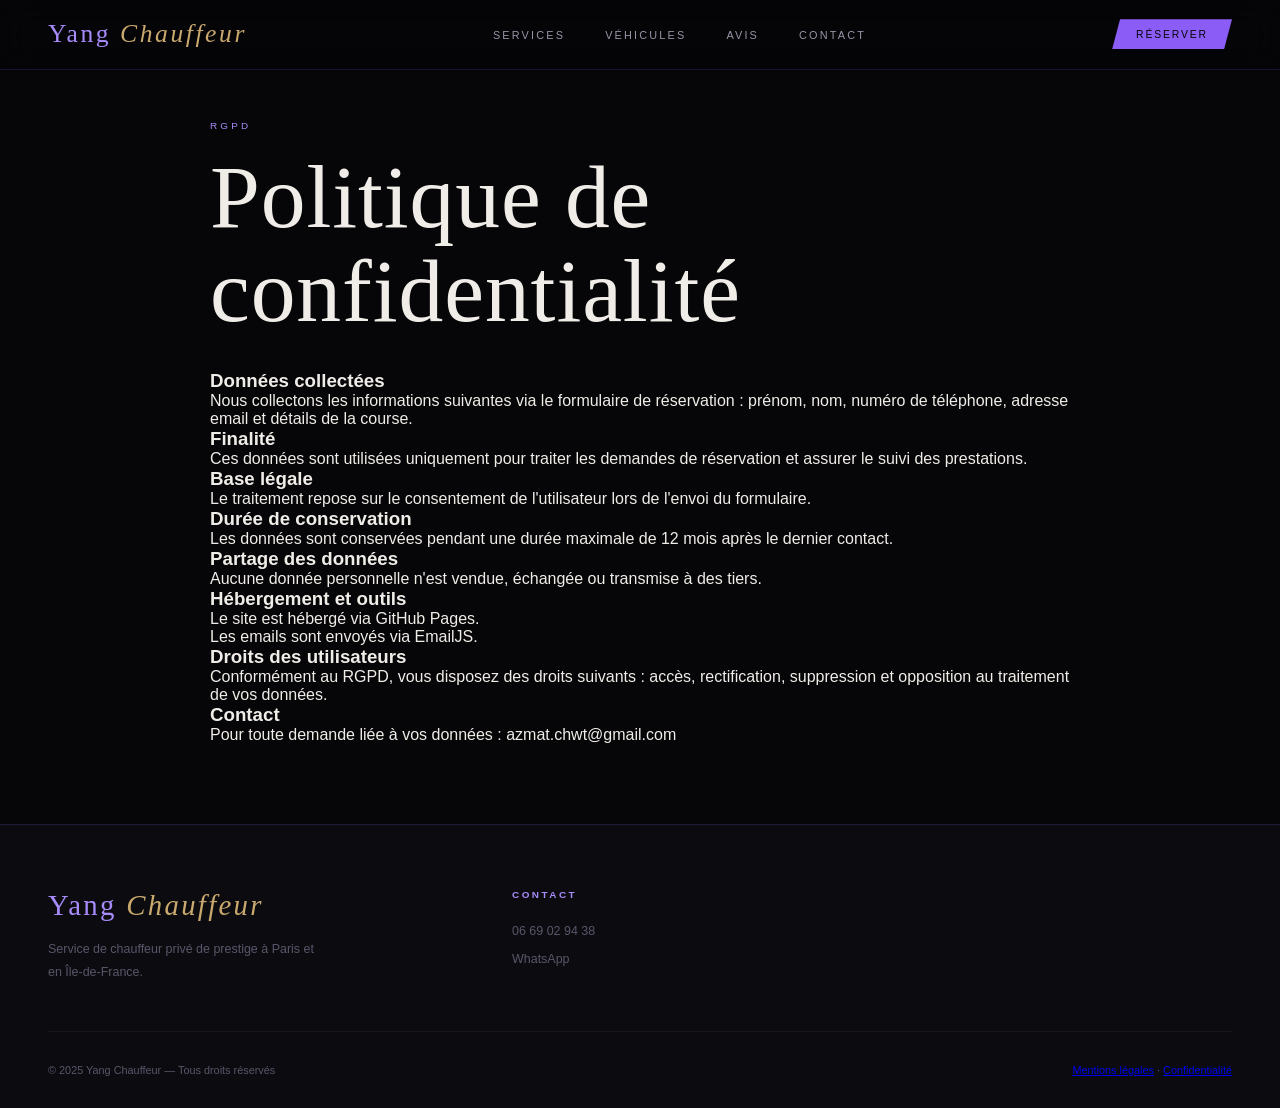
<file: confidentialite.html>
<?php require_once 'includes/check.php'; ?>
<!DOCTYPE html>
<html lang="fr">
<head>
    <meta charset="UTF-8">
    <meta name="viewport" content="width=device-width, initial-scale=1.0">
    <title>Politique de confidentialité — Yang Chauffeur</title>

    <link href="https://fonts.googleapis.com/css2?family=Cormorant+Garamond&family=Jost&display=swap" rel="stylesheet">
    <link rel="stylesheet" href="css/style.css">
</head>

<body>

<!-- NAV -->
<nav>
    <a href="index.php#hero" class="nav-logo">Yang <span>Chauffeur</span></a>
    <ul class="nav-links">
        <li><a href="index.php#services">Services</a></li>
        <li><a href="index.php#fleet">Véhicules</a></li>
        <li><a href="index.php#avis">Avis</a></li>
        <li><a href="index.php#reservation">Contact</a></li>
    </ul>
    <a href="tel:0669029438" class="nav-cta">Réserver</a>
</nav>

<!-- CONTENU -->
<section style="padding:120px 20px 80px; max-width:900px; margin:auto;">

    <span class="section-label">RGPD</span>
    <h1 style="margin-bottom:2rem;">Politique de confidentialité</h1>

    <h3>Données collectées</h3>
    <p>
        Nous collectons les informations suivantes via le formulaire de réservation :
        prénom, nom, numéro de téléphone, adresse email et détails de la course.
    </p>

    <h3>Finalité</h3>
    <p>
        Ces données sont utilisées uniquement pour traiter les demandes de réservation
        et assurer le suivi des prestations.
    </p>

    <h3>Base légale</h3>
    <p>
        Le traitement repose sur le consentement de l'utilisateur lors de l'envoi du formulaire.
    </p>

    <h3>Durée de conservation</h3>
    <p>
        Les données sont conservées pendant une durée maximale de 12 mois après le dernier contact.
    </p>

    <h3>Partage des données</h3>
    <p>
        Aucune donnée personnelle n'est vendue, échangée ou transmise à des tiers.
    </p>

    <h3>Hébergement et outils</h3>
    <p>
        Le site est hébergé via GitHub Pages.<br>
        Les emails sont envoyés via EmailJS.
    </p>

    <h3>Droits des utilisateurs</h3>
    <p>
        Conformément au RGPD, vous disposez des droits suivants :
        accès, rectification, suppression et opposition au traitement de vos données.
    </p>

    <h3>Contact</h3>
    <p>
        Pour toute demande liée à vos données : azmat.chwt@gmail.com
    </p>

</section>

<!-- FOOTER -->
<footer>
    <div class="footer-grid">
        <div class="footer-brand">
            <span class="logo-footer">Yang <em>Chauffeur</em></span>
            <p>Service de chauffeur privé de prestige à Paris et en Île-de-France.</p>
        </div>

        <div class="footer-col">
            <h4>Contact</h4>
            <ul>
                <li><a href="tel:0669029438">06 69 02 94 38</a></li>
                <li><a href="https://wa.me/33669029438">WhatsApp</a></li>
            </ul>
        </div>
    </div>

    <div class="footer-bottom">
        <span>© 2025 Yang Chauffeur — Tous droits réservés</span>
        <span>
      <a href="mentions-legales.php">Mentions légales</a> ·
      <a href="confidentialite.html">Confidentialité</a>
    </span>
    </div>
</footer>

<script src="js/script.js"></script>

</body>
</html>
</file>
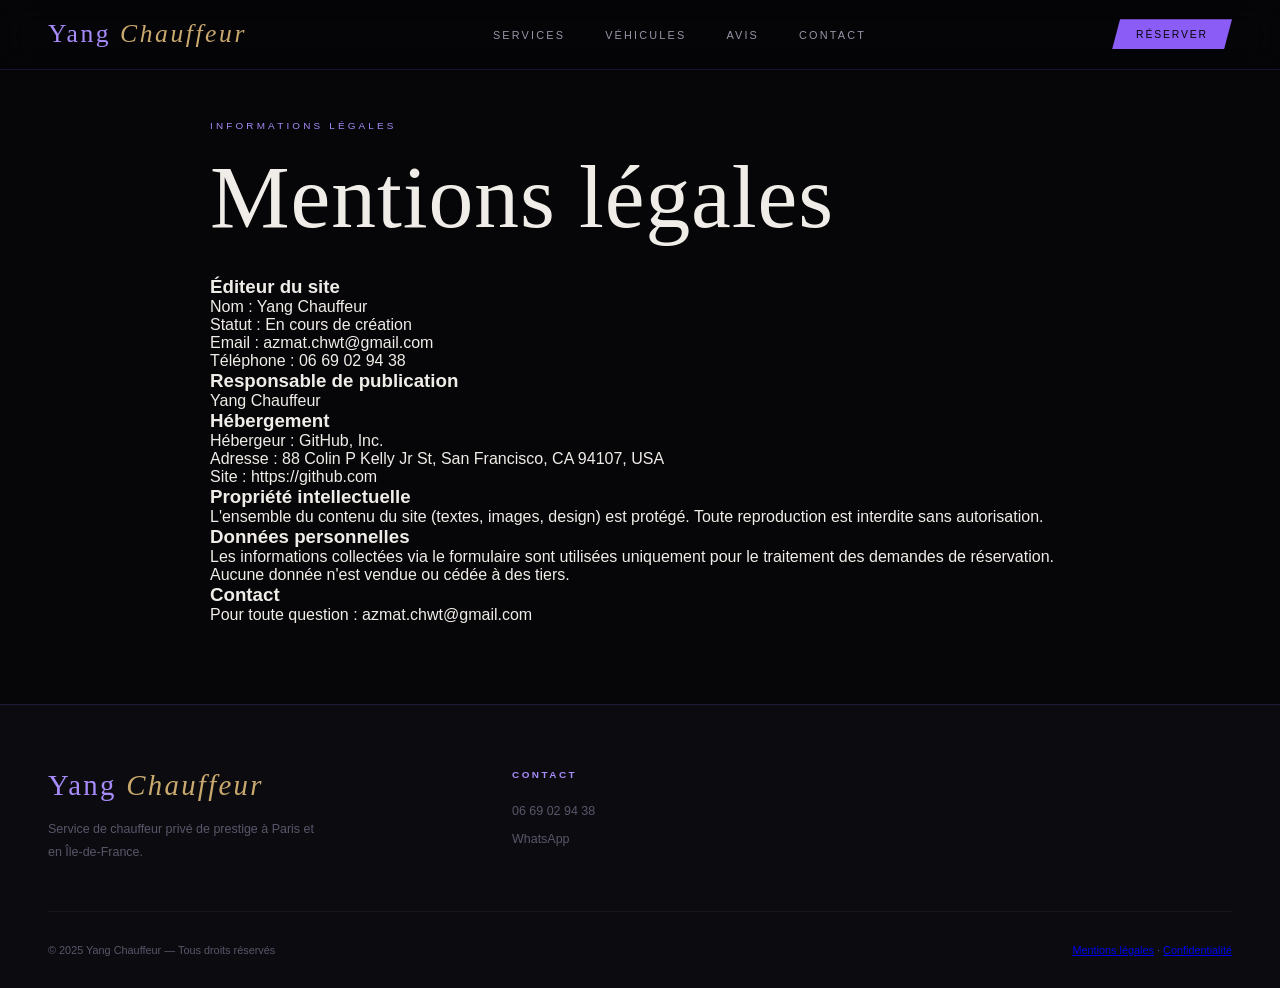
<file: mentions-legales.html>
<?php require_once 'includes/check.php'; ?>
<!DOCTYPE html>
<html lang="fr">
<head>
    <meta charset="UTF-8">
    <meta name="viewport" content="width=device-width, initial-scale=1.0">
    <title>Mentions légales — Yang Chauffeur</title>

    <link href="https://fonts.googleapis.com/css2?family=Cormorant+Garamond:ital,wght@0,300;0,400;0,600;1,300;1,400&family=Jost:wght@200;300;400;500&display=swap" rel="stylesheet">
    <link rel="stylesheet" href="css/style.css">
</head>

<body>

<!-- NAV (identique) -->
<nav>
    <a href="index.php#hero" class="nav-logo">Yang <span>Chauffeur</span></a>
    <ul class="nav-links">
        <li><a href="index.php#services">Services</a></li>
        <li><a href="index.php#fleet">Véhicules</a></li>
        <li><a href="index.php#avis">Avis</a></li>
        <li><a href="index.php#reservation">Contact</a></li>
    </ul>
    <a href="tel:0669029438" class="nav-cta">Réserver</a>
</nav>

<!-- CONTENU -->
<section style="padding:120px 20px 80px; max-width:900px; margin:auto;">

    <span class="section-label">Informations légales</span>
    <h1 style="margin-bottom:2rem;">Mentions légales</h1>

    <h3>Éditeur du site</h3>
    <p>
        Nom : Yang Chauffeur<br>
        Statut : En cours de création<br>
        Email : azmat.chwt@gmail.com<br>
        Téléphone : 06 69 02 94 38
    </p>

    <h3>Responsable de publication</h3>
    <p>
        Yang Chauffeur
    </p>

    <h3>Hébergement</h3>
    <p>
        Hébergeur : GitHub, Inc.<br>
        Adresse : 88 Colin P Kelly Jr St, San Francisco, CA 94107, USA<br>
        Site : https://github.com
    </p>

    <h3>Propriété intellectuelle</h3>
    <p>
        L'ensemble du contenu du site (textes, images, design) est protégé.
        Toute reproduction est interdite sans autorisation.
    </p>

    <h3>Données personnelles</h3>
    <p>
        Les informations collectées via le formulaire sont utilisées uniquement
        pour le traitement des demandes de réservation.
        Aucune donnée n'est vendue ou cédée à des tiers.
    </p>

    <h3>Contact</h3>
    <p>
        Pour toute question : azmat.chwt@gmail.com
    </p>

</section>

<!-- FOOTER (identique) -->
<footer>
    <div class="footer-grid">
        <div class="footer-brand">
            <span class="logo-footer">Yang <em>Chauffeur</em></span>
            <p>Service de chauffeur privé de prestige à Paris et en Île-de-France.</p>
        </div>

        <div class="footer-col">
            <h4>Contact</h4>
            <ul>
                <li><a href="tel:0669029438">06 69 02 94 38</a></li>
                <li><a href="https://wa.me/33669029438">WhatsApp</a></li>
            </ul>
        </div>
    </div>

    <div class="footer-bottom">
        <span>© 2025 Yang Chauffeur — Tous droits réservés</span>
        <span>
      <a href="mentions-legales.html">Mentions légales</a> ·
      <a href="confidentialite.php">Confidentialité</a>
    </span>
    </div>
</footer>

<script src="js/script.js"></script>

</body>
</html>
</file>
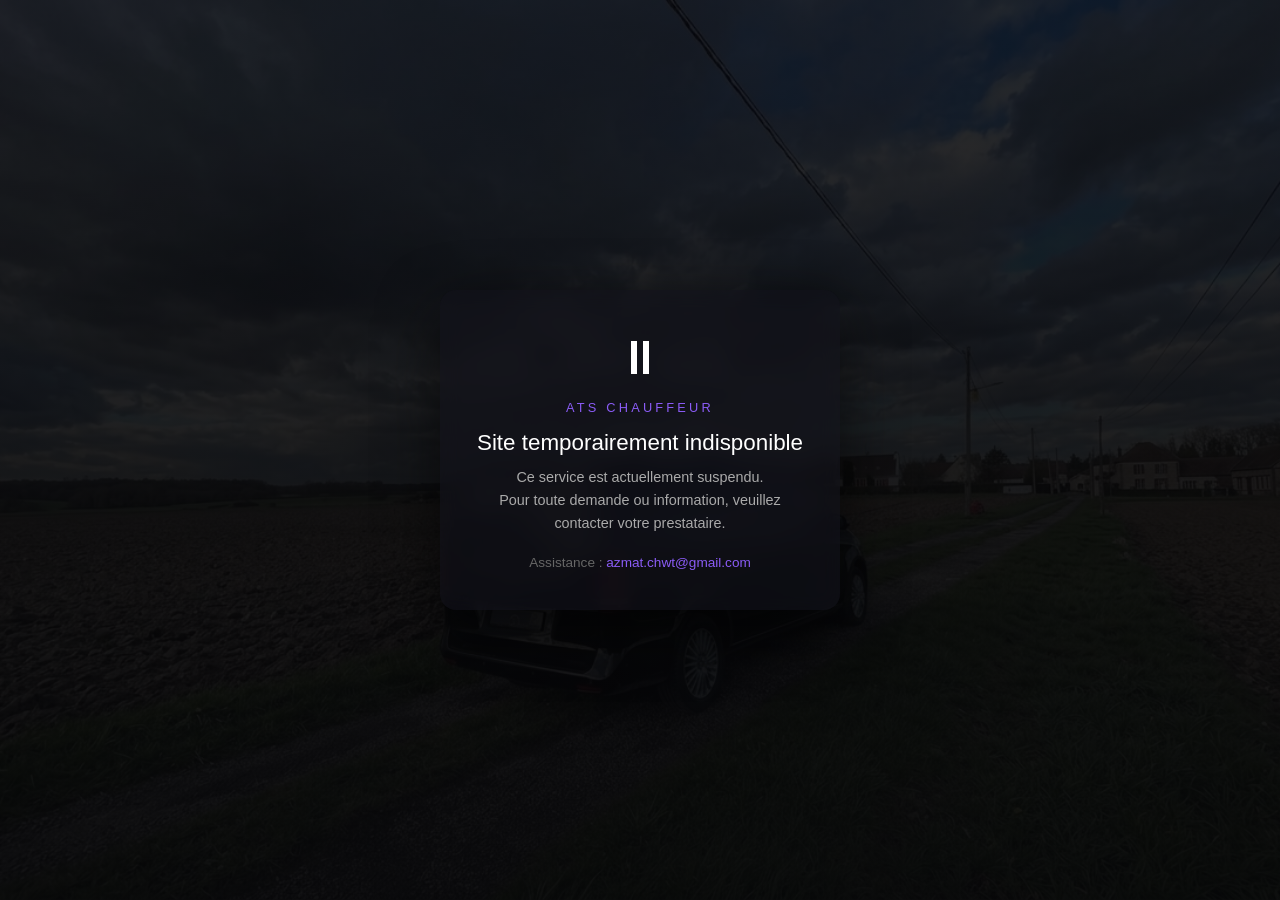
<file: suspended.html>
<!DOCTYPE html>
<html lang="fr">
<head>
  <meta charset="UTF-8">
  <title>Site temporairement indisponible</title>
  <meta name="viewport" content="width=device-width, initial-scale=1.0">

  <style>
    * {
      margin: 0;
      padding: 0;
      box-sizing: border-box;
      font-family: "Inter", sans-serif;
    }

    body {
      height: 100vh;
      background: linear-gradient(rgba(6,6,8,0.85), rgba(6,6,8,0.95)),
      url('images/van_paysage.png') center/cover no-repeat;
      display: flex;
      align-items: center;
      justify-content: center;
      color: white;
      text-align: center;
    }

    .container {
      backdrop-filter: blur(10px);
      background: rgba(18,18,26,0.6);
      padding: 40px 30px;
      border-radius: 16px;
      max-width: 400px;
      width: 90%;
      box-shadow: 0 20px 60px rgba(0,0,0,0.6);
    }

    .icon {
      font-size: 3rem;
      margin-bottom: 15px;
    }

    .title {
      font-size: 0.8rem;
      letter-spacing: 0.25em;
      text-transform: uppercase;
      color: #8B5CF6;
      margin-bottom: 15px;
    }

    h1 {
      font-size: 1.4rem;
      margin-bottom: 10px;
      font-weight: 500;
    }

    .desc {
      font-size: 0.9rem;
      color: #aaa;
      line-height: 1.6;
      margin-bottom: 20px;
    }

    .contact {
      font-size: 0.85rem;
      color: #666;
    }

    .contact span {
      color: #8B5CF6;
    }
  </style>
</head>

<body>

<div class="container">
  <div class="icon">⏸</div>
  <div class="title">ATS Chauffeur</div>

  <h1>Site temporairement indisponible</h1>

  <p class="desc">
    Ce service est actuellement suspendu.<br>
    Pour toute demande ou information, veuillez contacter votre prestataire.
  </p>

  <p class="contact">
    Assistance : <span>azmat.chwt@gmail.com</span>
  </p>
</div>

</body>
</html>
</file>
<file: css/style.css>
*, *::before, *::after { box-sizing: border-box; margin: 0; padding: 0; }

:root {
    --black: #060608;
    --near-black: #0c0c10;
    --dark: #12121a;
    --mid: #1a1a26;
    --violet: #8B5CF6;
    --violet-light: #a78bfa;
    --violet-dim: #4c1d95;
    --violet-glow: rgba(139,92,246,0.15);
    --gold: #C9A96E;
    --gold-light: #E8D5B0;
    --text: #F0EDE8;
    --text-muted: #9A95A8;
    --text-dim: #5a556a;
    --border: rgba(139,92,246,0.18);
    --border-subtle: rgba(255,255,255,0.05);
    --border-gold: rgba(201,169,110,0.2);
}

html { scroll-behavior: smooth; }

body {
    font-family: 'Montserrat', sans-serif;
    background: var(--black);
    color: var(--text);
    overflow-x: hidden;
    font-weight: 300;
}

/* ── CANVAS ÉTOILES ── */
#stars-canvas {
    position: fixed;
    inset: 0;
    z-index: 0;
    pointer-events: none;
    opacity: 0.6;
}

/* ── NAV ── */
nav {
    position: fixed; top: 0; left: 0; right: 0; z-index: 100;
    display: flex; align-items: center; justify-content: space-between;
    padding: 1.2rem 3rem;
    background: rgba(6,6,8,0.82);
    backdrop-filter: blur(16px);
    border-bottom: 1px solid var(--border);
    transition: padding 0.3s, background 0.3s;
}
nav.scrolled { padding: 0.8rem 3rem; background: rgba(6,6,8,0.97); }
.nav-logo {
    font-family: 'Playfair Display', serif;
    font-size: 1.6rem; font-weight: 400; letter-spacing: 0.1em;
    color: var(--violet-light); text-decoration: none;
}
.nav-logo span { font-style: italic; color: var(--gold); }
.nav-links { display: flex; gap: 2.5rem; list-style: none; }
.nav-links a {
    font-size: 0.68rem; font-weight: 400; letter-spacing: 0.2em; text-transform: uppercase;
    color: var(--text-muted); text-decoration: none; transition: color 0.3s;
}
.nav-links a:hover { color: var(--violet-light); }
.nav-cta {
    font-size: 0.65rem; font-weight: 500; letter-spacing: 0.18em; text-transform: uppercase;
    color: var(--black); background: var(--violet);
    padding: 0.6rem 1.5rem; text-decoration: none;
    transition: background 0.3s, transform 0.2s;
    clip-path: polygon(8px 0%, 100% 0%, calc(100% - 8px) 100%, 0% 100%);
}
.nav-cta:hover { background: var(--violet-light); transform: translateY(-1px); }
.hamburger { display: none; flex-direction: column; gap: 5px; cursor: pointer; }
.hamburger span { width: 22px; height: 1px; background: var(--violet-light); display: block; transition: all 0.3s; }

/* ── MOBILE MENU ── */
.mobile-menu {
    display: none; position: fixed; inset: 0;
    background: var(--near-black); z-index: 99;
    flex-direction: column; align-items: center; justify-content: center; gap: 2rem;
}
.mobile-menu.open { display: flex; }
.mobile-menu a {
    font-size: 1.6rem; font-family: 'Playfair Display', serif; font-weight: 400;
    color: var(--text); text-decoration: none; letter-spacing: 0.06em;
    transition: color 0.3s;
}
.mobile-menu a:hover, .mobile-menu .mobile-phone { color: var(--violet-light); }
.mobile-close {
    position: absolute; top: 1.5rem; right: 2rem;
    font-size: 1.4rem; cursor: pointer;
    background: none; border: none; color: var(--violet-light);
}

/* ── HERO ── */
#hero {
    height: 100vh; min-height: 660px;
    display: flex; align-items: center; justify-content: center;
    position: relative; text-align: center;
    overflow: hidden;
    padding: 80px 2rem 0;
    z-index: 1;
}
.hero-bg {
    position: absolute; inset: 0; z-index: 0;
    background:
            linear-gradient(to bottom, rgba(6,6,8,0.55) 0%, rgba(6,6,8,0.25) 35%, rgba(6,6,8,0.72) 75%, rgba(6,6,8,1) 100%),
            url('https://images.unsplash.com/photo-1499856871958-5b9627545d1a?w=1800&q=85&fit=crop') center 55% / cover no-repeat;
}
.hero-overlay {
    position: absolute; inset: 0; z-index: 1;
    background: radial-gradient(ellipse at 50% 60%, rgba(139,92,246,0.12) 0%, transparent 65%);
}
.hero-content {
    position: relative; z-index: 2;
    display: flex; flex-direction: column; align-items: center;
}
.hero-badge {
    display: inline-flex; align-items: center; gap: 0.5rem;
    font-size: 0.62rem; letter-spacing: 0.2em; text-transform: uppercase;
    color: var(--violet-light); margin-bottom: 2rem;
    animation: fadeUp 1s ease 0.2s both;
    border: 1px solid var(--border);
    padding: 0.4rem 1rem;
}
.badge-dot {
    width: 6px; height: 6px; border-radius: 50%; background: #4ade80;
    animation: pulse-dot 2s ease-in-out infinite;
}
.hero-line {
    width: 1px; height: 55px;
    background: linear-gradient(to bottom, transparent, var(--violet), transparent);
    margin-bottom: 2rem;
    animation: fadeDown 1s ease 0.3s both;
}
.hero-eyebrow {
    font-size: 0.65rem; font-weight: 400; letter-spacing: 0.35em; text-transform: uppercase;
    color: #ffffff; margin-bottom: 1rem;
    animation: fadeUp 1s ease 0.4s both;
}
h1 {
    font-family: 'Playfair Display', serif;
    font-size: clamp(3rem, 7vw, 6.5rem); font-weight: 400;
    line-height: 1.05; letter-spacing: 0.01em;
    animation: fadeUp 1s ease 0.6s both;
}
h1 em { font-style: italic; color: var(--violet-light); }
.hero-sub {
    font-size: 0.72rem; letter-spacing: 0.22em; text-transform: uppercase;
    color: var(--text-muted); margin-top: 1.5rem;
    animation: fadeUp 1s ease 0.8s both;
}
.hero-ctas {
    display: flex; gap: 1rem; margin-top: 2.5rem;
    animation: fadeUp 1s ease 1s both;
    flex-wrap: wrap; justify-content: center;
}
.btn-primary {
    display: inline-flex; align-items: center; gap: 0.5rem;
    font-size: 0.68rem; font-weight: 500; letter-spacing: 0.2em; text-transform: uppercase;
    background: var(--violet); color: #fff;
    padding: 0.9rem 2rem; text-decoration: none;
    transition: background 0.3s, transform 0.2s;
    clip-path: polygon(10px 0%, 100% 0%, calc(100% - 10px) 100%, 0% 100%);
}
.btn-primary:hover { background: var(--violet-light); transform: translateY(-2px); }
.btn-whatsapp-hero {
    display: inline-flex; align-items: center; gap: 0.5rem;
    font-size: 0.68rem; font-weight: 400; letter-spacing: 0.18em; text-transform: uppercase;
    background: transparent; color: var(--text);
    border: 1px solid rgba(240,237,232,0.2);
    padding: 0.9rem 2rem; text-decoration: none;
    transition: border-color 0.3s, color 0.3s;
}
.btn-whatsapp-hero:hover { border-color: #25D366; color: #25D366; }
.hero-stats {
    display: flex; align-items: center; gap: 2rem; margin-top: 3rem;
    animation: fadeUp 1s ease 1.1s both;
}
.hstat { display: flex; flex-direction: column; align-items: center; gap: 0.2rem; }
.hstat-num {
    font-family: 'Playfair Display', serif;
    font-size: 2rem; font-weight: 400; color: var(--violet-light); line-height: 1;
}
.hstat-label { font-size: 0.58rem; letter-spacing: 0.18em; text-transform: uppercase; color: var(--text-dim); }
.hstat-divider { width: 1px; height: 36px; background: var(--border); }
.hero-scroll {
    position: absolute; bottom: 2rem; left: 50%; transform: translateX(-50%);
    display: flex; flex-direction: column; align-items: center; gap: 0.4rem;
    font-size: 0.58rem; letter-spacing: 0.25em; text-transform: uppercase; color: var(--text-dim);
    z-index: 2; animation: fadeUp 1s ease 1.3s both;
}
.scroll-line {
    width: 1px; height: 38px;
    background: linear-gradient(to bottom, var(--violet), transparent);
    animation: scrollPulse 2s ease-in-out infinite;
}

/* ── ABOUT ── */
#about {
    position: relative; z-index: 1;
    padding: 8rem 3rem;
}
.about-inner {
    display: grid; grid-template-columns: 1fr 1fr; gap: 6rem;
    max-width: 1200px; margin: 0 auto; align-items: center;
}
.about-img-col { position: relative; }
.about-img-frame {
    width: 100%; aspect-ratio: 3/4;
    position: relative; overflow: hidden;
    border: 1px solid var(--border);
}
.about-img-frame img { width: 100%; height: 100%; object-fit: cover; object-position: center; display: block; }
.about-img-frame::before {
    content: ''; position: absolute; inset: -10px -10px auto auto;
    width: 55%; height: 55%;
    border-top: 1px solid var(--violet); border-right: 1px solid var(--violet);
}
.about-img-frame::after {
    content: ''; position: absolute; inset: auto auto -10px -10px;
    width: 55%; height: 55%;
    border-bottom: 1px solid var(--violet); border-left: 1px solid var(--violet);
}
.about-img-badge {
    position: absolute; bottom: 1.2rem; left: 1.2rem;
    background: rgba(6,6,8,0.88); border: 1px solid var(--border);
    padding: 0.6rem 1rem;
    display: flex; flex-direction: column; gap: 0.2rem;
}
.about-img-badge span:first-child { color: var(--gold); font-size: 0.9rem; letter-spacing: 0.15em; }
.about-img-badge span:last-child { font-size: 0.6rem; letter-spacing: 0.15em; text-transform: uppercase; color: var(--text-dim); }
.section-label {
    font-size: 0.62rem; letter-spacing: 0.32em; text-transform: uppercase;
    color: var(--violet-light); margin-bottom: 1.2rem; display: block;
}
.about-text-col h2 {
    font-family: 'Playfair Display', serif;
    font-size: clamp(1.8rem, 3vw, 2.8rem); font-weight: 400; line-height: 1.2;
    margin-bottom: 1.8rem;
}
.about-text-col h2 em { font-style: italic; color: var(--violet-light); }
.about-text-col p { font-size: 0.88rem; line-height: 1.9; color: var(--text-muted); margin-bottom: 1.2rem; }
.about-stats {
    display: flex; gap: 2.5rem; margin-top: 2.5rem; padding-top: 2rem;
    border-top: 1px solid var(--border);
}
.stat-item .stat-num {
    font-family: 'Playfair Display', serif;
    font-size: 2.2rem; font-weight: 400; color: var(--violet-light); line-height: 1;
}
.stat-item .stat-label {
    font-size: 0.6rem; letter-spacing: 0.15em; text-transform: uppercase;
    color: var(--text-dim); margin-top: 0.3rem;
}

/* ── SERVICES ── */
#services {
    position: relative; z-index: 1;
    padding: 8rem 3rem; background: var(--near-black);
}
.section-header { text-align: center; margin-bottom: 4rem; }
.section-header h2 {
    font-family: 'Playfair Display', serif;
    font-size: clamp(2rem, 4vw, 3.2rem); font-weight: 400; line-height: 1.2;
    margin-top: 0.5rem;
}
.section-header h2 em { font-style: italic; color: var(--violet-light); }
.services-grid {
    display: grid; grid-template-columns: repeat(3, 1fr); gap: 1px;
    max-width: 1200px; margin: 0 auto;
    background: var(--border);
    border: 1px solid var(--border);
}
.service-card {
    padding: 2.2rem 1.8rem;
    background: var(--near-black);
    transition: background 0.3s, transform 0.15s;
    position: relative; overflow: hidden;
    cursor: pointer;
}
.service-card:hover { background: var(--violet-glow); }
.service-card:active { transform: scale(0.98); }
.service-card::after {
    content: ''; position: absolute; bottom: 0; left: 1.8rem; right: 1.8rem;
    height: 1px; background: var(--violet);
    transform: scaleX(0); transform-origin: left;
    transition: transform 0.4s ease;
}
.service-card:hover::after { transform: scaleX(1); }
.service-card.selected { background: var(--violet-glow); border-color: rgba(139,92,246,0.4); }
.service-card.selected::after { transform: scaleX(1); }
.service-selected-badge {
    position: absolute; top: 0.7rem; right: 0.7rem;
    font-size: 0.52rem; letter-spacing: 0.1em; text-transform: uppercase;
    color: #fff; background: var(--violet);
    padding: 0.2rem 0.5rem;
    opacity: 0; transform: translateY(-4px);
    transition: opacity 0.3s, transform 0.3s;
    pointer-events: none;
}
.service-card.selected .service-selected-badge { opacity: 1; transform: translateY(0); }
.service-card-hint {
    position: absolute; bottom: 0.6rem; right: 0.8rem;
    font-size: 0.52rem; letter-spacing: 0.1em; text-transform: uppercase;
    color: var(--violet-light); opacity: 0; transition: opacity 0.3s;
}
.service-card:hover .service-card-hint { opacity: 0.8; }
.service-icon-wrap { font-size: 1.3rem; margin-bottom: 1rem; display: block; }
.service-card h3 {
    font-family: 'Playfair Display', serif;
    font-size: 1.1rem; font-weight: 400; margin-bottom: 0.5rem; color: var(--text);
}
.service-card p { font-size: 0.78rem; line-height: 1.7; color: var(--text-dim); }

.rgpd-check {
    display: block;
    font-size: 0.8rem;
    margin-bottom: 1rem;
}

.rgpd-check a {
    color: var(--violet-light);
}

/* ── FLEET ── */
#fleet {
    position: relative; z-index: 1;
    padding: 5rem 3rem;
}
.fleet-inner { max-width: 1200px; margin: 0 auto; }
.fleet-header {
    display: flex; align-items: flex-end; justify-content: space-between;
    margin-bottom: 1.5rem; padding-bottom: 1.2rem;
    border-bottom: 1px solid var(--border);
    flex-wrap: wrap; gap: 1rem;
}
.fleet-header div .section-label { margin-bottom: 0.4rem; }
.fleet-header h2 {
    font-family: 'Playfair Display', serif;
    font-size: clamp(1.6rem, 3vw, 2.2rem); font-weight: 400; line-height: 1.2;
}
.fleet-header h2 em { font-style: italic; color: var(--violet-light); }
.fleet-grid {
    display: grid; grid-template-columns: 1.2fr 0.8fr;
    gap: 1px; background: var(--border); border: 1px solid var(--border);
}
.fleet-main { position: relative; overflow: hidden; min-height: 440px; background: var(--dark); }
.fleet-main img {
    width: 100%; height: 100%;
    object-fit: cover; object-position: center 45%; display: block;
    transition: transform 0.7s ease;
}
.fleet-main:hover img { transform: scale(1.04); }
.fleet-main-overlay {
    position: absolute; bottom: 0; left: 0; right: 0;
    padding: 2rem 1.8rem 1.6rem;
    background: linear-gradient(to top, rgba(6,6,8,0.97) 0%, rgba(6,6,8,0.7) 55%, transparent 100%);
}
.fleet-tag {
    font-size: 0.56rem; letter-spacing: 0.22em; text-transform: uppercase;
    color: var(--violet-light); display: block; margin-bottom: 0.4rem;
}
.fleet-main-overlay h3 {
    font-family: 'Playfair Display', serif;
    font-size: 1.6rem; font-weight: 400; color: var(--text); margin-bottom: 0.4rem;
}
.fleet-main-overlay p { font-size: 0.74rem; color: rgba(240,237,232,0.55); line-height: 1.6; margin-bottom: 0.9rem; }
.fleet-pills { display: flex; gap: 0.8rem; flex-wrap: wrap; }
.fleet-pills span { font-size: 0.65rem; color: var(--text-muted); }
.fleet-side { display: flex; flex-direction: column; gap: 1px; background: var(--border); }
.fleet-thumb { position: relative; overflow: hidden; flex: 1; background: var(--dark); }
.fleet-thumb img {
    width: 100%; height: 100%;
    object-fit: cover; display: block; min-height: 215px;
    transition: transform 0.6s ease;
}
.fleet-thumb:hover img { transform: scale(1.06); }
.fleet-thumb-label {
    position: absolute; bottom: 0; left: 0; right: 0;
    padding: 0.7rem 1rem;
    background: linear-gradient(to top, rgba(6,6,8,0.9), transparent);
}
.fleet-thumb-label span {
    font-size: 0.55rem; letter-spacing: 0.18em; text-transform: uppercase; color: var(--violet-light);
}

/* ── AVIS ── */
#avis {
    position: relative; z-index: 1;
    padding: 8rem 3rem; background: var(--near-black);
}
.avis-grid {
    display: grid;
    grid-template-columns: repeat(3, 1fr);
    grid-template-rows: auto auto;
    gap: 1.2rem;
    max-width: 1200px; margin: 3.5rem auto 0;
}
.avis-grid .avis-card:nth-child(4) { grid-column: 1; }
.avis-grid .avis-card:nth-child(5) { grid-column: 2; }
.avis-grid .avis-card--featured   { grid-column: 3; grid-row: 1 / 3; }
.avis-card {
    padding: 1.5rem;
    border: 1px solid var(--border);
    background: var(--dark);
    position: relative;
    transition: border-color 0.3s, transform 0.3s;
}
.avis-card:hover { border-color: var(--violet); transform: translateY(-3px); }
.avis-quote {
    font-family: 'Playfair Display', serif;
    font-size: 3rem; line-height: 1;
    color: var(--violet); opacity: 0.35;
    position: absolute; top: 0.8rem; right: 1.2rem;
}
.stars { color: var(--gold); font-size: 0.72rem; letter-spacing: 0.1em; margin-bottom: 0.9rem; }
.avis-text { font-size: 0.82rem; line-height: 1.8; color: var(--text-muted); margin-bottom: 1.2rem; font-style: italic; }
.avis-author { font-size: 0.72rem; font-weight: 500; letter-spacing: 0.1em; color: var(--text); text-transform: uppercase; }
.avis-date { font-size: 0.62rem; color: var(--text-dim); margin-top: 0.2rem; }
.avis-card--featured {
    display: flex; flex-direction: column; align-items: center;
    justify-content: center; text-align: center;
    background: var(--violet-glow); border-color: var(--border);
}
.avis-score {
    font-family: 'Playfair Display', serif;
    font-size: 3rem; font-weight: 400; color: var(--violet-light); line-height: 1; margin-bottom: 0.3rem;
}
.avis-score-label { font-size: 0.62rem; letter-spacing: 0.18em; text-transform: uppercase; color: var(--text-dim); margin-top: 0.4rem; }

/* ── RESERVATION ── */
#reservation { position: relative; z-index: 1; padding: 8rem 3rem; }
.reservation-wrap {
    max-width: 1100px; margin: 0 auto;
    display: grid; grid-template-columns: 1fr 1fr; gap: 5rem; align-items: start;
}
.res-info h2 {
    font-family: 'Playfair Display', serif;
    font-size: clamp(1.8rem, 3vw, 2.6rem); font-weight: 400; line-height: 1.2; margin-bottom: 1.3rem;
}
.res-info h2 em { font-style: italic; color: var(--violet-light); }
.res-info p { font-size: 0.84rem; line-height: 1.9; color: var(--text-muted); margin-bottom: 1.8rem; }
.contact-item { display: flex; align-items: center; gap: 1rem; padding: 1rem 0; border-bottom: 1px solid var(--border); }
.contact-icon {
    width: 34px; height: 34px; border: 1px solid var(--border);
    display: flex; align-items: center; justify-content: center;
    font-size: 0.85rem; flex-shrink: 0;
}
.ci-label { font-size: 0.58rem; letter-spacing: 0.15em; text-transform: uppercase; color: var(--text-dim); }
.ci-val { font-size: 0.88rem; color: var(--text); margin-top: 0.15rem; }
.ci-val a { color: var(--violet-light); text-decoration: none; }
.form-wrap { background: var(--near-black); padding: 2.5rem; border: 1px solid var(--border); }
.form-title {
    font-family: 'Playfair Display', serif;
    font-size: 1.6rem; font-weight: 400; margin-bottom: 0.3rem; color: var(--text);
}
.form-sub { font-size: 0.72rem; color: var(--text-dim); margin-bottom: 1.8rem; letter-spacing: 0.05em; }
.form-row { display: grid; grid-template-columns: 1fr 1fr; gap: 1rem; }
.form-group { margin-bottom: 1.1rem; }
.form-group label {
    display: block; font-size: 0.62rem; letter-spacing: 0.15em; text-transform: uppercase;
    color: var(--text-dim); margin-bottom: 0.45rem;
}
.form-group input,
.form-group select,
.form-group textarea {
    width: 100%;
    background: var(--dark); border: 1px solid var(--border);
    color: var(--text); font-family: 'Montserrat', sans-serif; font-size: 0.84rem; font-weight: 300;
    padding: 0.68rem 0.9rem; outline: none;
    transition: border-color 0.3s;
    -webkit-appearance: none;
}
.form-group input:focus,
.form-group select:focus,
.form-group textarea:focus { border-color: var(--violet); }
.form-group select { cursor: pointer; }
.form-group select option { background: var(--dark); }
.form-group textarea { resize: vertical; min-height: 85px; }
@keyframes fieldFlash {
    0% { border-color: var(--violet); background: rgba(139,92,246,0.1); }
    100% { border-color: var(--border); background: var(--dark); }
}
.field-flash { animation: fieldFlash 1.2s ease forwards; }
.form-notice {
    font-size: 0.7rem; color: var(--text-dim); line-height: 1.6;
    padding: 0.75rem; border-left: 2px solid var(--violet); margin-bottom: 1.1rem;
}
.form-notice strong { color: var(--violet-light); font-weight: 400; }
.btn-submit {
    width: 100%; background: var(--violet); color: #fff;
    font-family: 'Montserrat', sans-serif; font-size: 0.68rem; font-weight: 500;
    letter-spacing: 0.2em; text-transform: uppercase;
    border: none; padding: 1rem; cursor: pointer;
    transition: background 0.3s, transform 0.2s;
    clip-path: polygon(10px 0%, 100% 0%, calc(100% - 10px) 100%, 0% 100%);
}
.btn-submit:hover { background: var(--violet-light); transform: translateY(-1px); }
.btn-wa-form {
    display: flex; align-items: center; justify-content: center; gap: 0.5rem;
    width: 100%; margin-top: 0.8rem;
    background: transparent; border: 1px solid #25D366; color: #25D366;
    font-family: 'Montserrat', sans-serif; font-size: 0.68rem; font-weight: 400;
    letter-spacing: 0.18em; text-transform: uppercase;
    padding: 0.85rem; cursor: pointer; text-decoration: none;
    transition: background 0.3s;
}
.btn-wa-form:hover { background: rgba(37,211,102,0.08); }
.form-success { display: none; text-align: center; padding: 2rem 0; }
.form-success .success-icon { font-size: 2rem; margin-bottom: 1rem; }
.form-success h3 {
    font-family: 'Playfair Display', serif; font-size: 1.5rem; font-weight: 400;
    color: var(--violet-light); margin-bottom: 0.8rem;
}
.form-success p { font-size: 0.84rem; color: var(--text-muted); line-height: 1.7; }
.btn-new-resa {
    background: transparent !important; clip-path: none !important;
    border: 1px solid var(--border) !important; color: var(--text-muted) !important;
}
.btn-new-resa:hover { border-color: var(--violet) !important; color: var(--violet-light) !important; }

/* ── DIVIDER ── */
.divider {
    max-width: 1200px; margin: 0 auto; position: relative; z-index: 1;
    height: 1px; background: linear-gradient(to right, transparent, var(--border), transparent);
}

/* ── FOOTER ── */
footer {
    position: relative; z-index: 1;
    background: var(--near-black);
    border-top: 1px solid var(--border);
    padding: 4rem 3rem 2rem;
}
.footer-grid {
    display: grid; grid-template-columns: 2fr 1fr 1fr 1fr; gap: 3rem;
    max-width: 1200px; margin: 0 auto; padding-bottom: 3rem;
    border-bottom: 1px solid var(--border-subtle);
}
.logo-footer {
    font-family: 'Playfair Display', serif;
    font-size: 1.8rem; font-weight: 400; color: var(--violet-light); letter-spacing: 0.08em;
    margin-bottom: 1rem; display: block;
}
.logo-footer em { font-style: italic; color: var(--gold); }
.footer-brand p { font-size: 0.78rem; color: var(--text-dim); line-height: 1.8; max-width: 280px; }
.footer-col h4 {
    font-size: 0.62rem; letter-spacing: 0.25em; text-transform: uppercase;
    color: var(--violet-light); margin-bottom: 1.1rem;
}
.footer-col ul { list-style: none; }
.footer-col ul li { font-size: 0.78rem; color: var(--text-dim); padding: 0.28rem 0; line-height: 1.5; }
.footer-col ul li a { color: var(--text-dim); text-decoration: none; transition: color 0.3s; }
.footer-col ul li a:hover { color: var(--violet-light); }
.footer-bottom {
    max-width: 1200px; margin: 2rem auto 0;
    display: flex; justify-content: space-between; align-items: center;
    font-size: 0.68rem; color: var(--text-dim);
    flex-wrap: wrap; gap: 0.5rem;
}

/* ── FLOATING BUTTONS ── */
.float-btns {
    position: fixed; bottom: 2rem; right: 2rem; z-index: 99;
    display: flex; flex-direction: column; align-items: flex-end; gap: 0.6rem;
}
.float-btn {
    display: flex; align-items: center; justify-content: center;
    width: 52px; height: 52px; border-radius: 50%;
    font-size: 1.2rem; text-decoration: none;
    box-shadow: 0 4px 24px rgba(0,0,0,0.5);
    transition: transform 0.2s;
}
.float-btn:hover { transform: scale(1.1); }
.float-call { background: var(--violet); color: #fff; }
.float-wa { background: #25D366; }

/* ── KEYFRAMES ── */
@keyframes fadeUp {
    from { opacity: 0; transform: translateY(22px); }
    to   { opacity: 1; transform: translateY(0); }
}
@keyframes fadeDown {
    from { opacity: 0; transform: translateY(-18px); }
    to   { opacity: 1; transform: translateY(0); }
}
@keyframes pulse-dot {
    0%, 100% { opacity: 1; transform: scale(1); }
    50%       { opacity: 0.4; transform: scale(0.75); }
}
@keyframes scrollPulse {
    0%, 100% { opacity: 0.35; }
    50%       { opacity: 1; }
}

/* ── SCROLL REVEAL ── */
.reveal {
    opacity: 0; transform: translateY(30px);
    transition: opacity 0.7s ease, transform 0.7s ease;
}
.reveal.visible { opacity: 1; transform: translateY(0); }

/* ── RESPONSIVE ── */
@media (max-width: 900px) {
    nav { padding: 1rem 1.5rem; }
    .nav-links, .nav-cta { display: none; }
    .hamburger { display: flex; }
    #about { padding: 5rem 1.5rem; }
    .about-inner { grid-template-columns: 1fr; gap: 2.5rem; }
    .about-img-col { order: -1; }
    /* van_2 portrait → on fixe la hauteur et on centre sur le van */
    .about-img-frame {
        aspect-ratio: unset;
        height: 320px;
    }
    .about-img-frame img {
        object-position: center 65%;
    }
    .about-img-frame::before, .about-img-frame::after { display: none; }
    .services-grid { grid-template-columns: 1fr 1fr; }
    .fleet-grid { grid-template-columns: 1fr; }
    .fleet-main { min-height: 280px; }
    .fleet-side { flex-direction: row; }
    .fleet-thumb { flex: 1; }
    .fleet-thumb img { min-height: 160px; }
    /* Avis : 1 colonne sur tablette, pas de grid-column tricks */
    .avis-grid {
        grid-template-columns: 1fr 1fr;
        grid-template-rows: unset;
    }
    .avis-grid .avis-card:nth-child(4) { grid-column: unset; }
    .avis-grid .avis-card:nth-child(5) { grid-column: unset; }
    .avis-grid .avis-card--featured {
        grid-column: 1 / -1;
        grid-row: unset;
        flex-direction: row;
        align-items: center;
        justify-content: space-around;
        gap: 1.5rem;
        text-align: left;
        padding: 1.5rem 2rem;
    }
    .avis-card--featured .avis-text { display: none; }
    .reservation-wrap { grid-template-columns: 1fr; gap: 3rem; }
    .footer-grid { grid-template-columns: 1fr 1fr; gap: 2rem; }
    #services, #fleet, #avis, #reservation, footer { padding: 5rem 1.5rem; }
}

@media (max-width: 600px) {
    h1 { font-size: 2.2rem; }
    .hero-stats { gap: 0.8rem; }
    .hstat-num { font-size: 1.5rem; }
    .hstat-divider { height: 24px; }
    .hero-badge { font-size: 0.55rem; padding: 0.35rem 0.8rem; }
    .services-grid { grid-template-columns: 1fr; }
    /* About image portrait sur mobile : hauteur fixe centrée sur le van */
    .about-img-frame {
        height: 260px;
    }
    .about-img-frame img {
        object-position: center 70%;
    }
    .about-stats { flex-direction: column; gap: 1.2rem; }
    /* Fleet */
    .fleet-side { flex-direction: column; }
    .fleet-thumb img { min-height: 180px; }
    .fleet-big-card { min-height: 240px; }
    /* Avis : tout en 1 colonne */
    .avis-grid {
        grid-template-columns: 1fr;
        gap: 1rem;
    }
    .avis-grid .avis-card--featured {
        grid-column: 1;
        flex-direction: column;
        text-align: center;
        align-items: center;
    }
    /* Formulaire */
    .form-row { grid-template-columns: 1fr; }
    /* Footer */
    .footer-grid { grid-template-columns: 1fr; }
    .footer-bottom { flex-direction: column; text-align: center; }
    #services, #fleet, #avis, #reservation, footer { padding: 3rem 1.2rem; }
}
</file>
